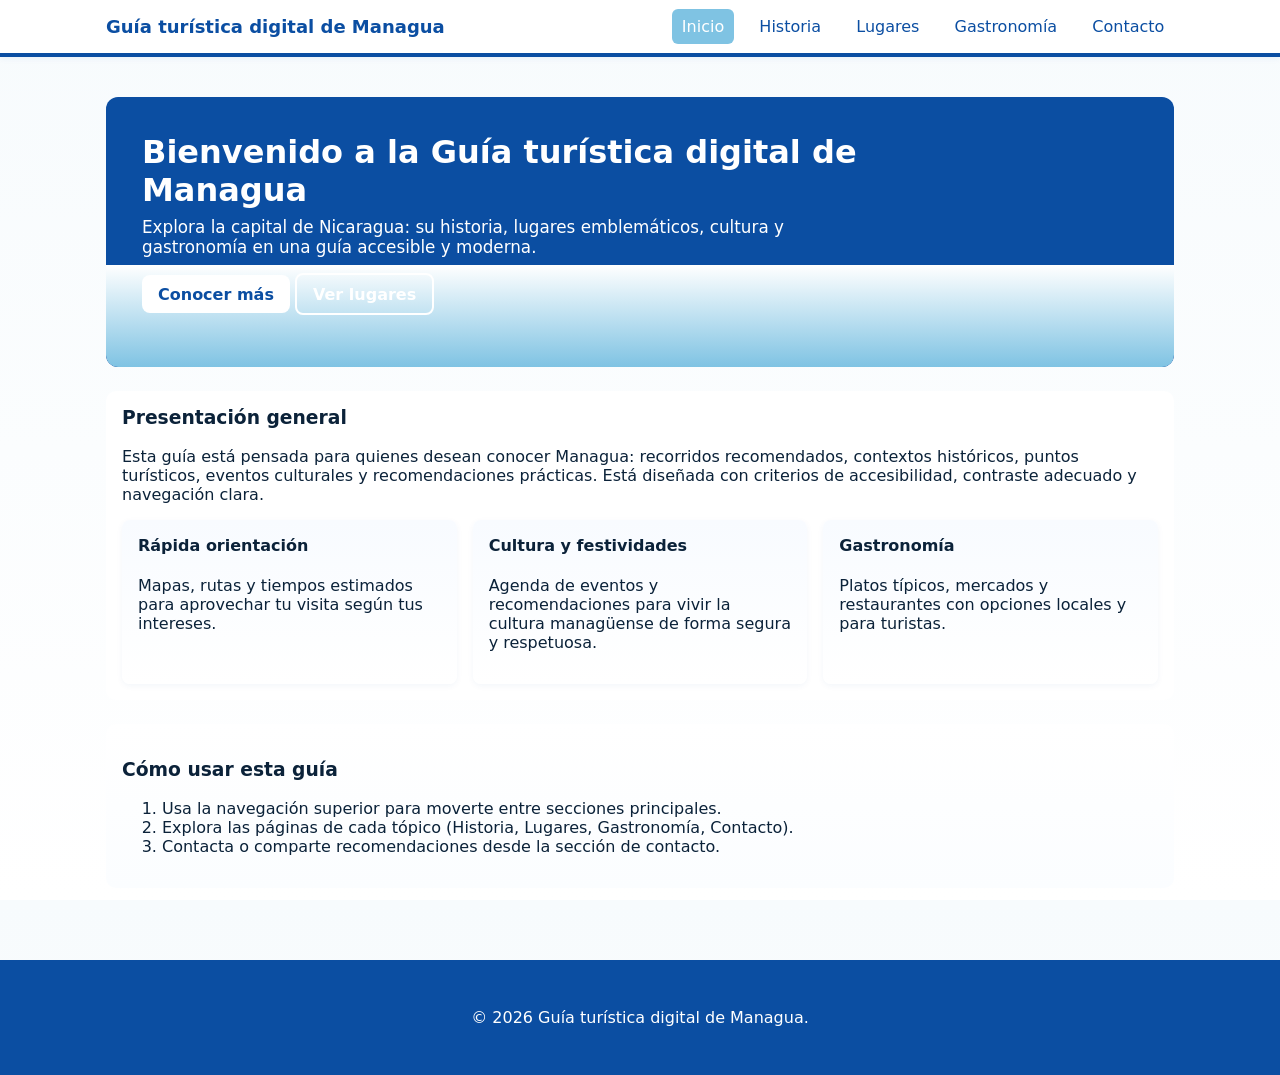
<file: index.html>
<!doctype html>
<html lang="es">
	<head>
		<meta charset="utf-8" />
		<meta name="viewport" content="width=device-width, initial-scale=1" />
		<title>Guía turística digital de Managua — Inicio</title>
		<meta name="description" content="Guía turística digital de Managua: presentación, navegación y bienvenida." />
		<link rel="stylesheet" href="css/style.css" />
	</head>
	<body>
		<a class="skip-link" href="#main">Saltar al contenido</a>

		<header class="site-header" role="banner">
			<div class="container header-inner">
				<div class="brand">
					<h1 class="site-title">Guía turística digital de Managua</h1>
				</div>

				<button id="navToggle" class="nav-toggle" aria-expanded="false" aria-controls="mainNav">
					<span class="hamburger" aria-hidden="true"></span>
					<span class="visually-hidden">Abrir menú</span>
				</button>

				<nav id="mainNav" class="main-nav" role="navigation" aria-label="Principal">
					<ul class="nav-list">
						<li><a href="index.html" class="active">Inicio</a></li>
						<li><a href="historia.html">Historia</a></li>
						<li><a href="lugares.html">Lugares</a></li>
						<li><a href="gastronomia.html">Gastronomía</a></li>
						<li><a href="contacto.html">Contacto</a></li>
					</ul>
				</nav>
			</div>
		</header>

		<main id="main" class="container" role="main">
			<section class="hero" aria-labelledby="hero-title">
				<div class="hero-inner">
					<h2 id="hero-title">Bienvenido a la Guía turística digital de Managua</h2>
					<p class="lead">Explora la capital de Nicaragua: su historia, lugares emblemáticos, cultura y gastronomía en una guía accesible y moderna.</p>
					<p>
						<a href="#presentacion" class="btn primary">Conocer más</a>
						<a href="lugares.html" class="btn outline">Ver lugares</a>
					</p>
				</div>
			</section>

			<section id="presentacion" class="presentation" aria-labelledby="pres-title">
				<h3 id="pres-title">Presentación general</h3>
				<p>Esta guía está pensada para quienes desean conocer Managua: recorridos recomendados, contextos históricos, puntos turísticos, eventos culturales y recomendaciones prácticas. Está diseñada con criterios de accesibilidad, contraste adecuado y navegación clara.</p>

				<div class="cards">
					<article class="card" aria-labelledby="card1">
						<h4 id="card1">Rápida orientación</h4>
						<p>Mapas, rutas y tiempos estimados para aprovechar tu visita según tus intereses.</p>
					</article>

					<article class="card" aria-labelledby="card2">
						<h4 id="card2">Cultura y festividades</h4>
						<p>Agenda de eventos y recomendaciones para vivir la cultura managüense de forma segura y respetuosa.</p>
					</article>

					<article class="card" aria-labelledby="card3">
						<h4 id="card3">Gastronomía</h4>
						<p>Platos típicos, mercados y restaurantes con opciones locales y para turistas.</p>
					</article>
				</div>
			</section>

			<section class="how-to" aria-labelledby="how-title">
				<h3 id="how-title">Cómo usar esta guía</h3>
				<ol>
					<li>Usa la navegación superior para moverte entre secciones principales.</li>
					<li>Explora las páginas de cada tópico (Historia, Lugares, Gastronomía, Contacto).</li>
					<li>Contacta o comparte recomendaciones desde la sección de contacto.</li>
				</ol>
			</section>
		</main>

		<footer class="site-footer" role="contentinfo">
			<div class="container footer-inner">
				<p>© <span id="year"></span> Guía turística digital de Managua.</p>
			</div>
		</footer>

		<script src="Js/script.js" defer></script>
	</body>
</html>
</file>
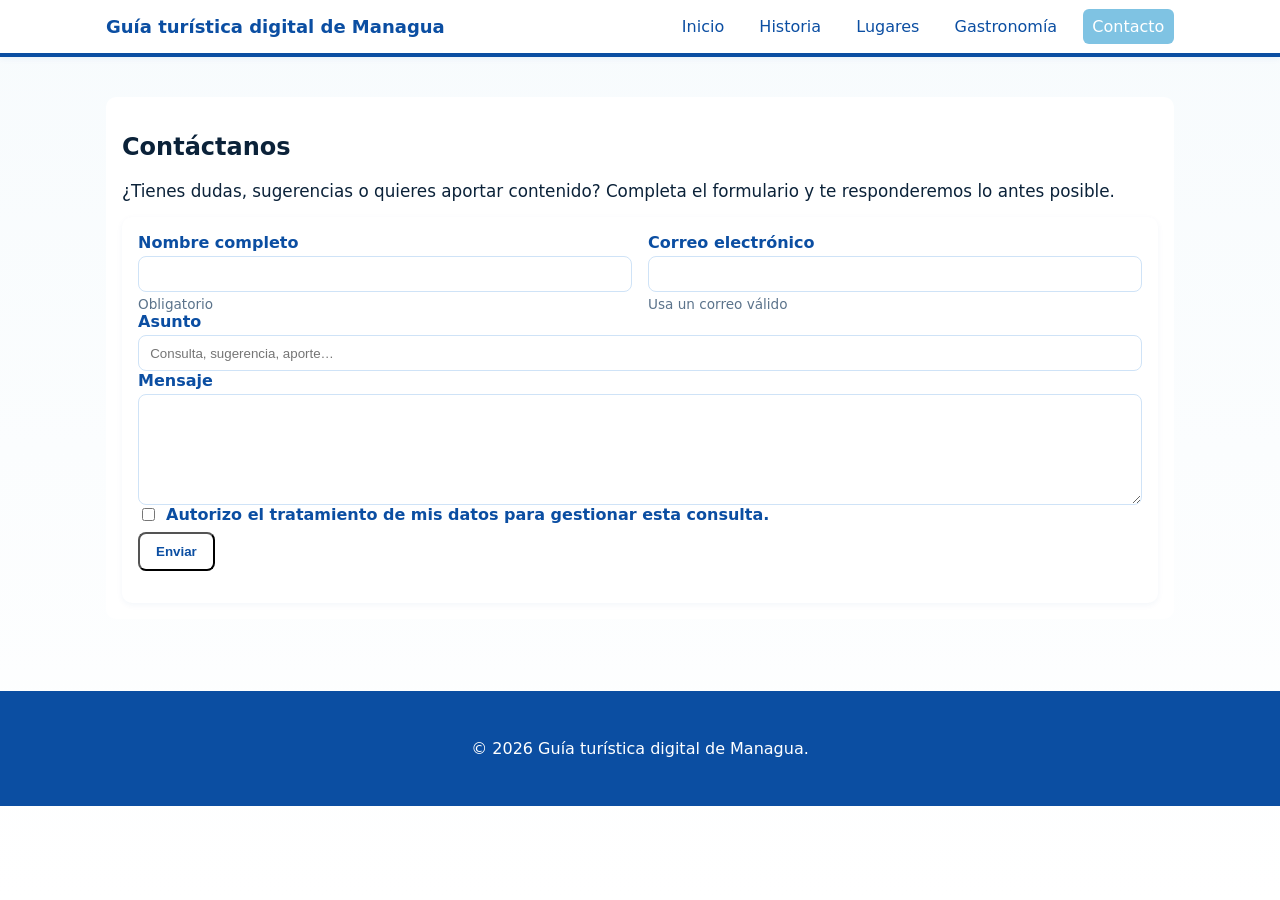
<file: contacto.html>
<!doctype html>
<html lang="es">
  <head>
    <meta charset="utf-8" />
    <meta name="viewport" content="width=device-width, initial-scale=1" />
    <title>Contacto — Guía turística digital de Managua</title>
    <meta name="description" content="Formulario de contacto para consultas y sugerencias relacionadas con la Guía turística digital de Managua." />
    <link rel="stylesheet" href="css/style.css" />
  </head>
  <body>
    <a class="skip-link" href="#main">Saltar al contenido</a>

    <header class="site-header" role="banner">
      <div class="container header-inner">
        <div class="brand">
          <h1 class="site-title">Guía turística digital de Managua</h1>
        </div>
        <button id="navToggle" class="nav-toggle" aria-expanded="false" aria-controls="mainNav">
          <span class="hamburger" aria-hidden="true"></span>
          <span class="visually-hidden">Abrir menú</span>
        </button>
        <nav id="mainNav" class="main-nav" role="navigation" aria-label="Principal">
          <ul class="nav-list">
            <li><a href="index.html">Inicio</a></li>
            <li><a href="historia.html">Historia</a></li>
            <li><a href="lugares.html">Lugares</a></li>
            <li><a href="gastronomia.html">Gastronomía</a></li>
            <li><a href="contacto.html" class="active">Contacto</a></li>
          </ul>
        </nav>
      </div>
    </header>

    <main id="main" class="container" role="main">
      <section aria-labelledby="contact-title" class="presentation">
        <h2 id="contact-title">Contáctanos</h2>
        <p class="lead">¿Tienes dudas, sugerencias o quieres aportar contenido? Completa el formulario y te responderemos lo antes posible.</p>

        <form id="contactForm" class="form" novalidate>
          <div class="form-row">
            <div class="form-group">
              <label for="name">Nombre completo</label>
              <input type="text" id="name" name="name" autocomplete="name" required />
              <small class="hint">Obligatorio</small>
            </div>
            <div class="form-group">
              <label for="email">Correo electrónico</label>
              <input type="email" id="email" name="email" autocomplete="email" required />
              <small class="hint">Usa un correo válido</small>
            </div>
          </div>

          <div class="form-group">
            <label for="subject">Asunto</label>
            <input type="text" id="subject" name="subject" placeholder="Consulta, sugerencia, aporte…" required />
          </div>

          <div class="form-group">
            <label for="message">Mensaje</label>
            <textarea id="message" name="message" rows="6" required></textarea>
          </div>

          <div class="form-group form-check">
            <input type="checkbox" id="consent" name="consent" required />
            <label for="consent">Autorizo el tratamiento de mis datos para gestionar esta consulta.</label>
          </div>

          <div class="form-actions">
            <button type="submit" class="btn primary">Enviar</button>
            <button type="reset" class="btn outline">Limpiar</button>
          </div>

          <div id="formStatus" role="status" aria-live="polite" class="form-status"></div>
        </form>
      </section>
    </main>

    <footer class="site-footer" role="contentinfo">
      <div class="container footer-inner">
        <p>© <span id="year"></span> Guía turística digital de Managua.</p>
      </div>
    </footer>

    <script src="Js/script.js" defer></script>
  </body>
  </html>
</file>
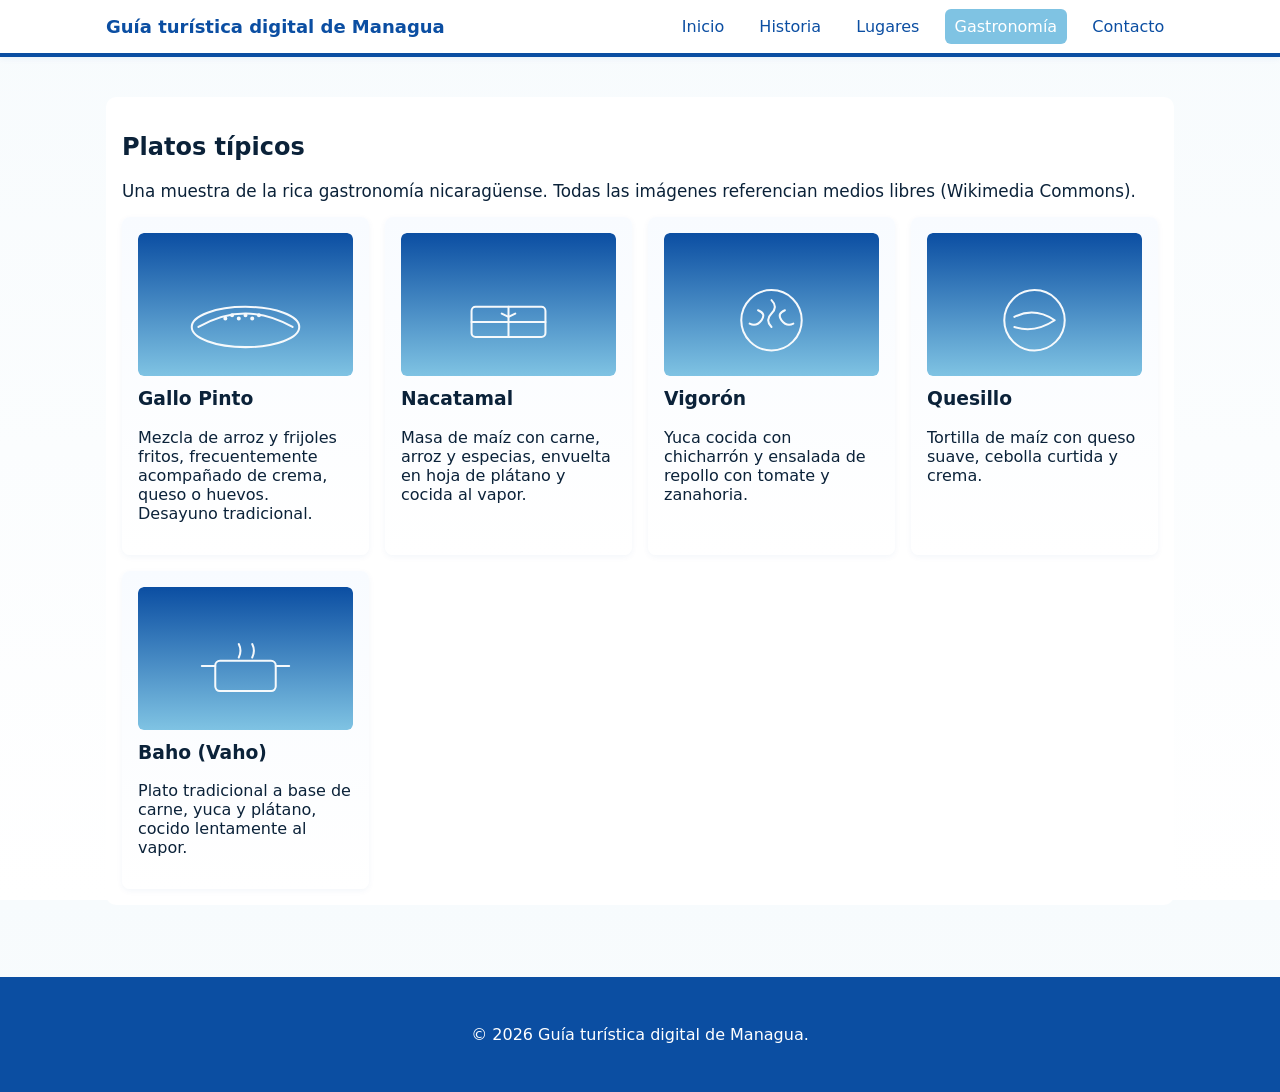
<file: gastronomia.html>
<!doctype html>
<html lang="es">
  <head>
    <meta charset="utf-8" />
    <meta name="viewport" content="width=device-width, initial-scale=1" />
    <title>Gastronomía de Managua — Platos típicos</title>
    <meta name="description" content="Selección de platos típicos nicaragüenses con imágenes y descripciones." />
    <link rel="stylesheet" href="css/style.css" />
  </head>
  <body>
    <a class="skip-link" href="#main">Saltar al contenido</a>

    <header class="site-header" role="banner">
      <div class="container header-inner">
        <div class="brand">
          <h1 class="site-title">Guía turística digital de Managua</h1>
        </div>
        <button id="navToggle" class="nav-toggle" aria-expanded="false" aria-controls="mainNav">
          <span class="hamburger" aria-hidden="true"></span>
          <span class="visually-hidden">Abrir menú</span>
        </button>
        <nav id="mainNav" class="main-nav" role="navigation" aria-label="Principal">
          <ul class="nav-list">
            <li><a href="index.html">Inicio</a></li>
            <li><a href="historia.html">Historia</a></li>
            <li><a href="lugares.html">Lugares</a></li>
            <li><a href="gastronomia.html" class="active">Gastronomía</a></li>
            <li><a href="contacto.html">Contacto</a></li>
          </ul>
        </nav>
      </div>
    </header>

    <main id="main" class="container" role="main">
      <section aria-labelledby="gastro-title" class="presentation">
        <h2 id="gastro-title">Platos típicos</h2>
        <p class="lead">Una muestra de la rica gastronomía nicaragüense. Todas las imágenes referencian medios libres (Wikimedia Commons).</p>

        <div class="cards" role="list">
          <article class="card" role="listitem">
            <img loading="lazy" width="640" height="426"
                 src="img/gallo-pinto.svg"
                 alt="Gallo Pinto (ilustración)" />
            <h3>Gallo Pinto</h3>
            <p>Mezcla de arroz y frijoles fritos, frecuentemente acompañado de crema, queso o huevos. Desayuno tradicional.</p>
          </article>

          <article class="card" role="listitem">
            <img loading="lazy" width="640" height="426"
                 src="img/nacatamal.svg"
                 alt="Nacatamal (ilustración)" />
            <h3>Nacatamal</h3>
            <p>Masa de maíz con carne, arroz y especias, envuelta en hoja de plátano y cocida al vapor.</p>
          </article>

          <article class="card" role="listitem">
            <img loading="lazy" width="640" height="426"
                 src="img/vigoron.svg"
                 alt="Vigorón (ilustración)" />
            <h3>Vigorón</h3>
            <p>Yuca cocida con chicharrón y ensalada de repollo con tomate y zanahoria.</p>
          </article>

          <article class="card" role="listitem">
            <img loading="lazy" width="640" height="426"
                 src="img/quesillo.svg"
                 alt="Quesillo (ilustración)" />
            <h3>Quesillo</h3>
            <p>Tortilla de maíz con queso suave, cebolla curtida y crema.</p>
          </article>

          <article class="card" role="listitem">
            <img loading="lazy" width="640" height="426"
                 src="img/baho.svg"
                 alt="Baho (ilustración)" />
            <h3>Baho (Vaho)</h3>
            <p>Plato tradicional a base de carne, yuca y plátano, cocido lentamente al vapor.</p>
          </article>
        </div>
      </section>
    </main>

    <footer class="site-footer" role="contentinfo">
      <div class="container footer-inner">
        <p>© <span id="year"></span> Guía turística digital de Managua.</p>
      </div>
    </footer>

    <script src="Js/script.js" defer></script>
  </body>
  </html>
</file>
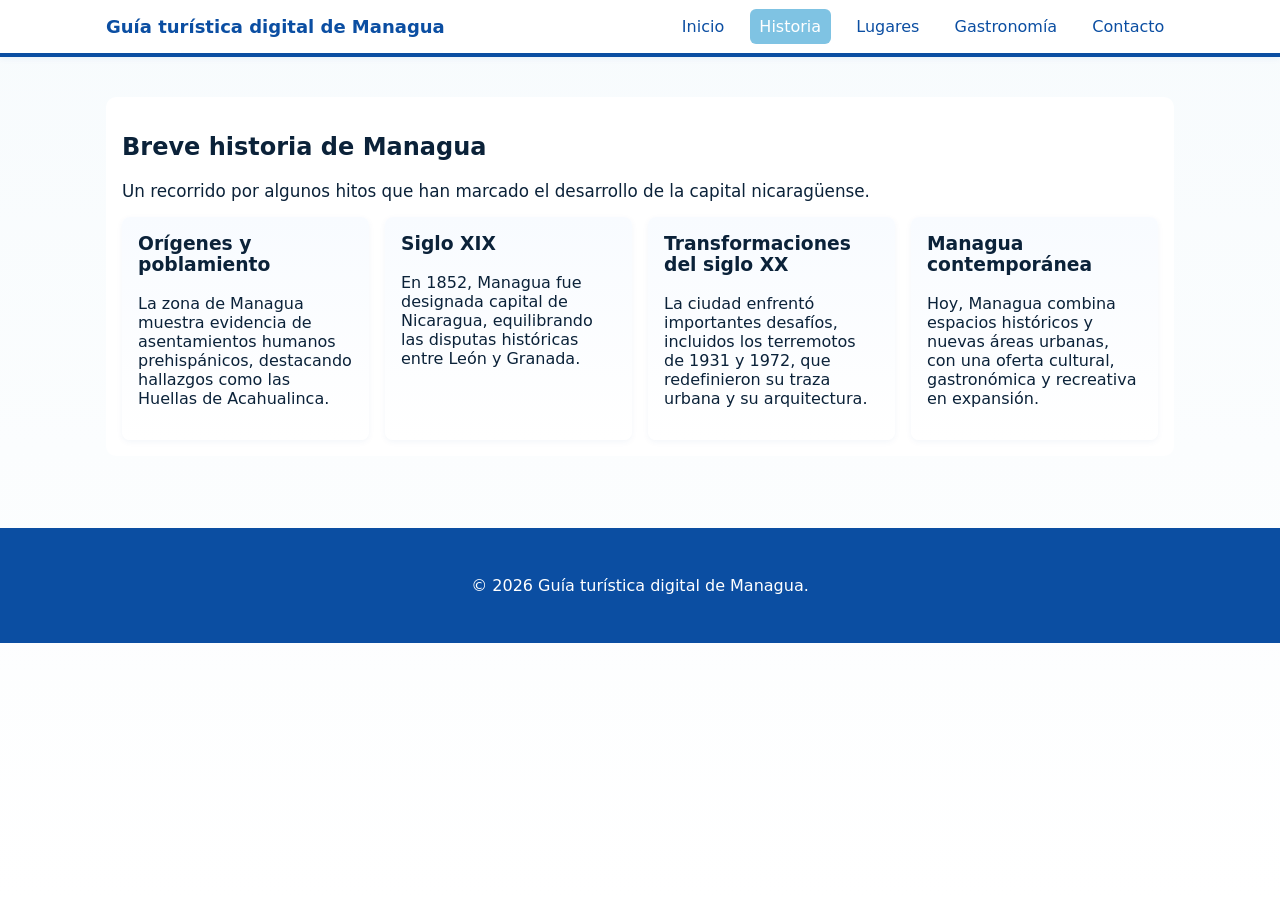
<file: historia.html>
<!doctype html>
<html lang="es">
  <head>
    <meta charset="utf-8" />
    <meta name="viewport" content="width=device-width, initial-scale=1" />
    <title>Historia de Managua — Guía turística digital</title>
    <meta name="description" content="Breve historia de Managua: hitos y contexto para comprender la ciudad." />
    <link rel="stylesheet" href="css/style.css" />
  </head>
  <body>
    <a class="skip-link" href="#main">Saltar al contenido</a>

    <header class="site-header" role="banner">
      <div class="container header-inner">
        <div class="brand">
          <h1 class="site-title">Guía turística digital de Managua</h1>
        </div>
        <button id="navToggle" class="nav-toggle" aria-expanded="false" aria-controls="mainNav">
          <span class="hamburger" aria-hidden="true"></span>
          <span class="visually-hidden">Abrir menú</span>
        </button>
        <nav id="mainNav" class="main-nav" role="navigation" aria-label="Principal">
          <ul class="nav-list">
            <li><a href="index.html">Inicio</a></li>
            <li><a href="historia.html" class="active">Historia</a></li>
            <li><a href="lugares.html">Lugares</a></li>
            <li><a href="gastronomia.html">Gastronomía</a></li>
            <li><a href="contacto.html">Contacto</a></li>
          </ul>
        </nav>
      </div>
    </header>

    <main id="main" class="container" role="main">
      <section class="presentation" aria-labelledby="hist-title">
        <h2 id="hist-title">Breve historia de Managua</h2>
        <p class="lead">Un recorrido por algunos hitos que han marcado el desarrollo de la capital nicaragüense.</p>

        <div class="cards">
          <article class="card">
            <h3>Orígenes y poblamiento</h3>
            <p>La zona de Managua muestra evidencia de asentamientos humanos prehispánicos, destacando hallazgos como las Huellas de Acahualinca.</p>
          </article>

          <article class="card">
            <h3>Siglo XIX</h3>
            <p>En 1852, Managua fue designada capital de Nicaragua, equilibrando las disputas históricas entre León y Granada.</p>
          </article>

          <article class="card">
            <h3>Transformaciones del siglo XX</h3>
            <p>La ciudad enfrentó importantes desafíos, incluidos los terremotos de 1931 y 1972, que redefinieron su traza urbana y su arquitectura.</p>
          </article>

          <article class="card">
            <h3>Managua contemporánea</h3>
            <p>Hoy, Managua combina espacios históricos y nuevas áreas urbanas, con una oferta cultural, gastronómica y recreativa en expansión.</p>
          </article>
        </div>
      </section>
    </main>

    <footer class="site-footer" role="contentinfo">
      <div class="container footer-inner">
        <p>© <span id="year"></span> Guía turística digital de Managua.</p>
      </div>
    </footer>

    <script src="Js/script.js" defer></script>
  </body>
  </html>
</file>
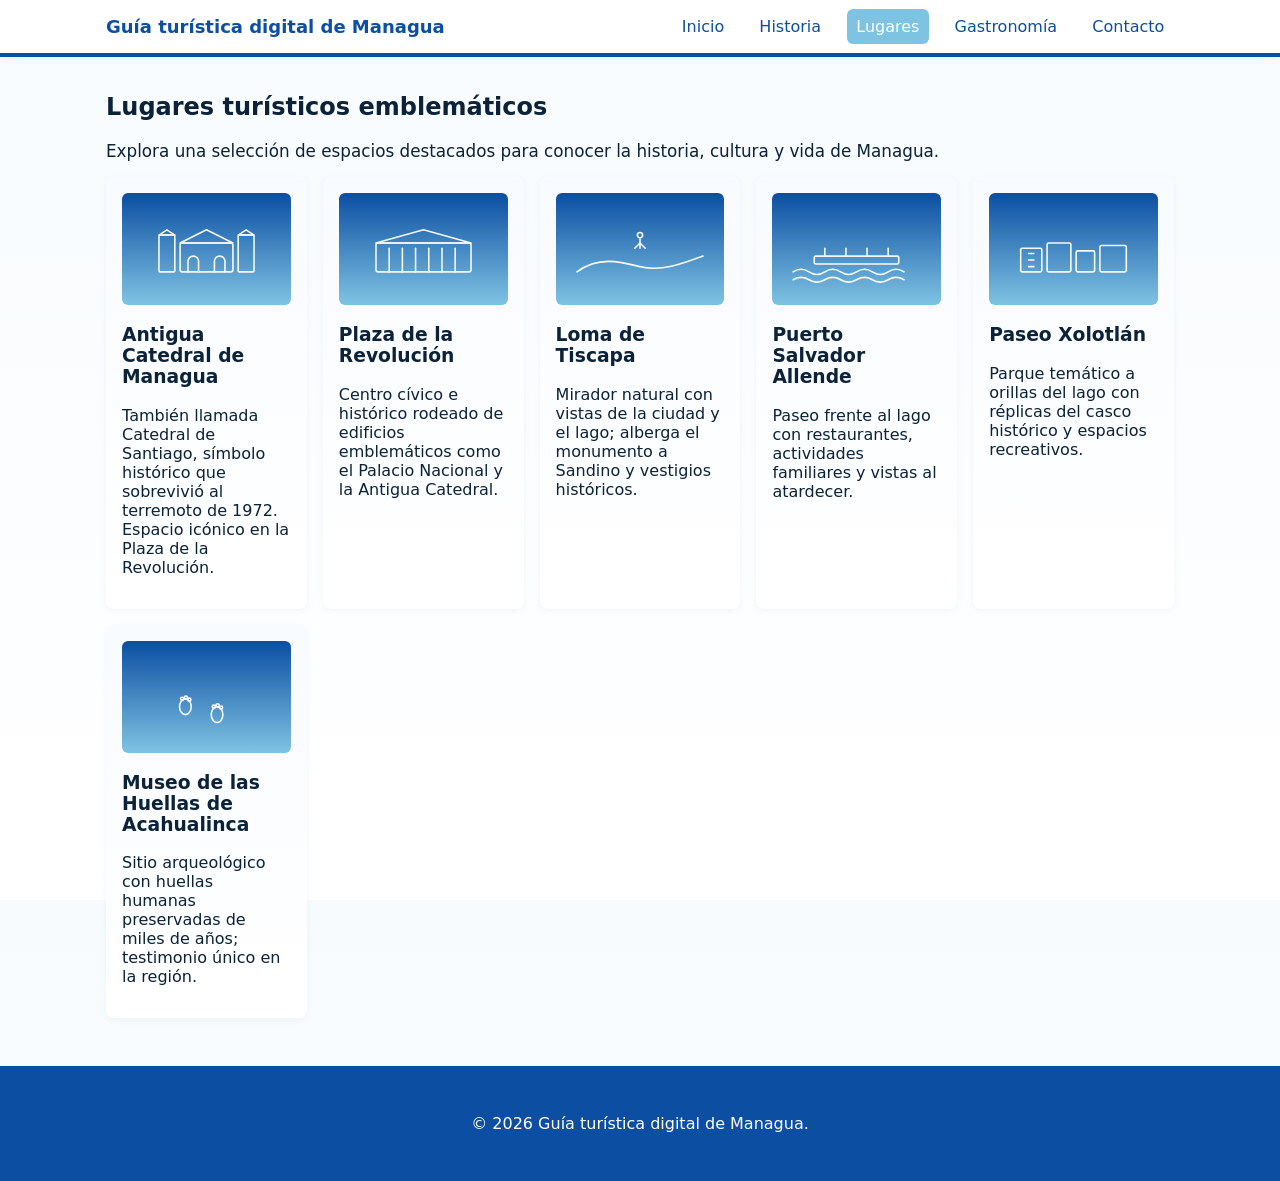
<file: lugares.html>
<!doctype html>
<html lang="es">
  <head>
    <meta charset="utf-8" />
    <meta name="viewport" content="width=device-width, initial-scale=1" />
    <title>Lugares turísticos de Managua — Galería</title>
    <meta name="description" content="Galería de lugares turísticos emblemáticos en Managua con breves descripciones." />
    <link rel="stylesheet" href="css/style.css" />
  </head>
  <body>
    <a class="skip-link" href="#main">Saltar al contenido</a>

    <header class="site-header" role="banner">
      <div class="container header-inner">
        <div class="brand">
          <h1 class="site-title">Guía turística digital de Managua</h1>
        </div>
        <button id="navToggle" class="nav-toggle" aria-expanded="false" aria-controls="mainNav">
          <span class="hamburger" aria-hidden="true"></span>
          <span class="visually-hidden">Abrir menú</span>
        </button>
        <nav id="mainNav" class="main-nav" role="navigation" aria-label="Principal">
          <ul class="nav-list">
            <li><a href="index.html">Inicio</a></li>
            <li><a href="historia.html">Historia</a></li>
            <li><a href="lugares.html" class="active">Lugares</a></li>
            <li><a href="gastronomia.html">Gastronomía</a></li>
            <li><a href="contacto.html">Contacto</a></li>
          </ul>
        </nav>
      </div>
    </header>

    <main id="main" class="container" role="main">
      <section aria-labelledby="lugares-title">
        <h2 id="lugares-title">Lugares turísticos emblemáticos</h2>
        <p class="lead">Explora una selección de espacios destacados para conocer la historia, cultura y vida de Managua.</p>

        <div class="cards" role="list">
          <article class="card" role="listitem">
            <img loading="lazy" width="640" height="426"
                 src="img/catedral.svg"
                 alt="Antigua Catedral de Managua (ilustración)" />
            <h3>Antigua Catedral de Managua</h3>
            <p>También llamada Catedral de Santiago, símbolo histórico que sobrevivió al terremoto de 1972. Espacio icónico en la Plaza de la Revolución.</p>
          </article>

          <article class="card" role="listitem">
            <img loading="lazy" width="640" height="426"
                 src="img/plaza.svg"
                 alt="Plaza de la Revolución (ilustración)" />
            <h3>Plaza de la Revolución</h3>
            <p>Centro cívico e histórico rodeado de edificios emblemáticos como el Palacio Nacional y la Antigua Catedral.</p>
          </article>

          <article class="card" role="listitem">
            <img loading="lazy" width="640" height="426"
                 src="img/tiscapa.svg"
                 alt="Loma de Tiscapa (ilustración)" />
            <h3>Loma de Tiscapa</h3>
            <p>Mirador natural con vistas de la ciudad y el lago; alberga el monumento a Sandino y vestigios históricos.</p>
          </article>

          <article class="card" role="listitem">
            <img loading="lazy" width="640" height="426"
                 src="img/puerto.svg"
                 alt="Puerto Salvador Allende (ilustración)" />
            <h3>Puerto Salvador Allende</h3>
            <p>Paseo frente al lago con restaurantes, actividades familiares y vistas al atardecer.</p>
          </article>

          <article class="card" role="listitem">
            <img loading="lazy" width="640" height="426"
                 src="img/paseo-xolotlan.svg"
                 alt="Paseo Xolotlán (ilustración)" />
            <h3>Paseo Xolotlán</h3>
            <p>Parque temático a orillas del lago con réplicas del casco histórico y espacios recreativos.</p>
          </article>

          <article class="card" role="listitem">
            <img loading="lazy" width="640" height="426"
                 src="img/acahualinca.svg"
                 alt="Huellas de Acahualinca (ilustración)" />
            <h3>Museo de las Huellas de Acahualinca</h3>
            <p>Sitio arqueológico con huellas humanas preservadas de miles de años; testimonio único en la región.</p>
          </article>
        </div>
      </section>
    </main>

    <footer class="site-footer" role="contentinfo">
      <div class="container footer-inner">
        <p>© <span id="year"></span> Guía turística digital de Managua.</p>
      </div>
    </footer>

    <script src="Js/script.js" defer></script>
  </body>
  </html>
</file>
<file: css/style.css>
:root{
	--blue-dark: #0b4ea2; /* color profundo similar al azul de la bandera */
	--blue-light: #7fc3e3; /* azul claro de apoyo */
	--white: #ffffff;
	--text: #0b2239;
	--accent: #fffbe6;
	--max-width: 1100px;
}

/* Reset y tipografía */
*{box-sizing:border-box}
html,body{height:100%}
body{
	margin:0;
	font-family: system-ui, -apple-system, "Segoe UI", Roboto, "Helvetica Neue", Arial;
	color:var(--text);
	background: linear-gradient(180deg, #f7fbfd 0%, #ffffff 100%);
	-webkit-font-smoothing:antialiased;
}

.container{max-width:var(--max-width);margin:0 auto;padding:1rem}

.skip-link{position:absolute;left:-999px;top:auto;width:1px;height:1px;overflow:hidden}
.skip-link:focus{left:1rem;top:1rem;width:auto;height:auto;background:var(--blue-dark);color:var(--white);padding:.5rem .75rem;border-radius:4px;z-index:999}

/* Header */
.site-header{background:var(--white);border-bottom:4px solid var(--blue-dark);box-shadow:0 2px 6px rgba(11,78,162,0.06)}
.header-inner{display:flex;align-items:center;justify-content:space-between;gap:1rem}
.brand{display:flex;align-items:center;gap:.75rem}
.brand-logo{width:48px;height:48px;background:var(--blue-light);border-radius:6px;display:block}
.site-title{font-size:1.125rem;margin:0;color:var(--blue-dark)}

.nav-toggle{display:none;background:none;border:0;padding:.5rem;border-radius:6px}
.nav-toggle:focus{outline:3px solid rgba(11,78,162,.25)}
.hamburger{display:block;width:28px;height:3px;background:var(--blue-dark);position:relative}
.hamburger::after,.hamburger::before{content:'';position:absolute;left:0;width:28px;height:3px;background:var(--blue-dark)}
.hamburger::before{top:-8px}.hamburger::after{top:8px}

.main-nav .nav-list{list-style:none;margin:0;padding:0;display:flex;gap:1rem;align-items:center}
.nav-list a{color:var(--blue-dark);text-decoration:none;padding:.5rem .6rem;border-radius:6px}
.nav-list a:focus{outline:3px solid rgba(11,78,162,.18)}
.nav-list a:hover,.nav-list a.active{background:var(--blue-light);color:var(--white)}

/* Hero con alusión a la bandera: contenido sobre azul y franjas decorativas al pie */
.hero{position:relative;margin:1.5rem 0;padding:2.25rem;border-radius:12px;color:var(--white);background:var(--blue-dark);overflow:hidden}
.hero::after{content:"";position:absolute;left:0;right:0;bottom:0;height:38%;background:linear-gradient(180deg, var(--white) 0%, var(--blue-light) 100%);border-bottom-left-radius:12px;border-bottom-right-radius:12px}
.hero-inner{position:relative;z-index:1;max-width:720px}
.hero h2{margin:0 0 .5rem;font-size:2rem}
.lead{margin:0 0 1rem;font-size:1.05rem}

.btn{display:inline-block;padding:.6rem 1rem;border-radius:8px;text-decoration:none;font-weight:600}
.btn.primary{background:var(--white);color:var(--blue-dark)}
.btn.outline{background:transparent;border:2px solid var(--white);color:var(--white)}
.btn:focus{outline:3px solid rgba(255,255,255,.2)}

/* Presentación y tarjetas */
.presentation{margin:1.5rem 0;padding:1rem;background:var(--white);border-radius:10px}
.presentation h3{margin-top:0}
.cards{display:grid;grid-template-columns:repeat(auto-fit,minmax(200px,1fr));gap:1rem;margin-top:1rem}
.card{padding:1rem;border-radius:8px;background:linear-gradient(180deg, #f8fbff, #ffffff);box-shadow:0 2px 6px rgba(11,78,162,0.05)}
.card h4{margin-top:0}

/* Imágenes de tarjetas/galería */
.card img{width:100%;height:auto;border-radius:6px;display:block;margin-bottom:.75rem}

.how-to{margin:1.5rem 0;padding:1rem;background:linear-gradient(180deg,#ffffff,#fbfdff);border-radius:10px}

/* Footer */
.site-footer{margin-top:2rem;padding:1rem 0;background:var(--blue-dark);color:var(--white)}
.footer-inner{display:flex;flex-direction:column;gap:.25rem;align-items:center}
.site-footer .small{opacity:.9;font-size:.9rem}

/* Responsive */
@media (max-width:800px){
	.nav-toggle{display:block}
	.main-nav{position:absolute;right:1rem;top:72px;background:var(--white);border-radius:8px;box-shadow:0 6px 20px rgba(0,0,0,.08);display:none;padding:.5rem}
	.main-nav.open{display:block}
	.nav-list{flex-direction:column;min-width:180px}
	.hero h2{font-size:1.5rem}
}

/* Accesibilidad */
.visually-hidden{position:absolute!important;height:1px;width:1px;overflow:hidden;clip:rect(1px,1px,1px,1px);white-space:nowrap}

/* Enlaces y enfoque visibles para teclado */
a:focus{outline:3px solid rgba(11,78,162,.18);outline-offset:2px}

/* Formularios */
.form{background:#fff;border-radius:10px;padding:1rem;box-shadow:0 2px 6px rgba(11,78,162,0.05)}
.form-row{display:grid;grid-template-columns:repeat(auto-fit,minmax(220px,1fr));gap:1rem}
.form-group{display:flex;flex-direction:column;gap:.25rem}
.form-group label{font-weight:600;color:var(--blue-dark)}
.form-group input,.form-group textarea,.form-group select{
	padding:.6rem .7rem;border:1.5px solid #cfe3f7;border-radius:8px;background:#fff;color:var(--text);
}
.form-group input:focus,.form-group textarea:focus,.form-group select:focus{outline:3px solid rgba(11,78,162,.18);border-color:var(--blue-light)}
.form-group .hint{color:#5b738b;font-size:.85rem}
.form-check{flex-direction:row;align-items:center;gap:.5rem}
.form-actions{display:flex;gap:.5rem;margin-top:.5rem}
.form-status{margin-top:1rem;color:var(--blue-dark);font-weight:600}
</file>
